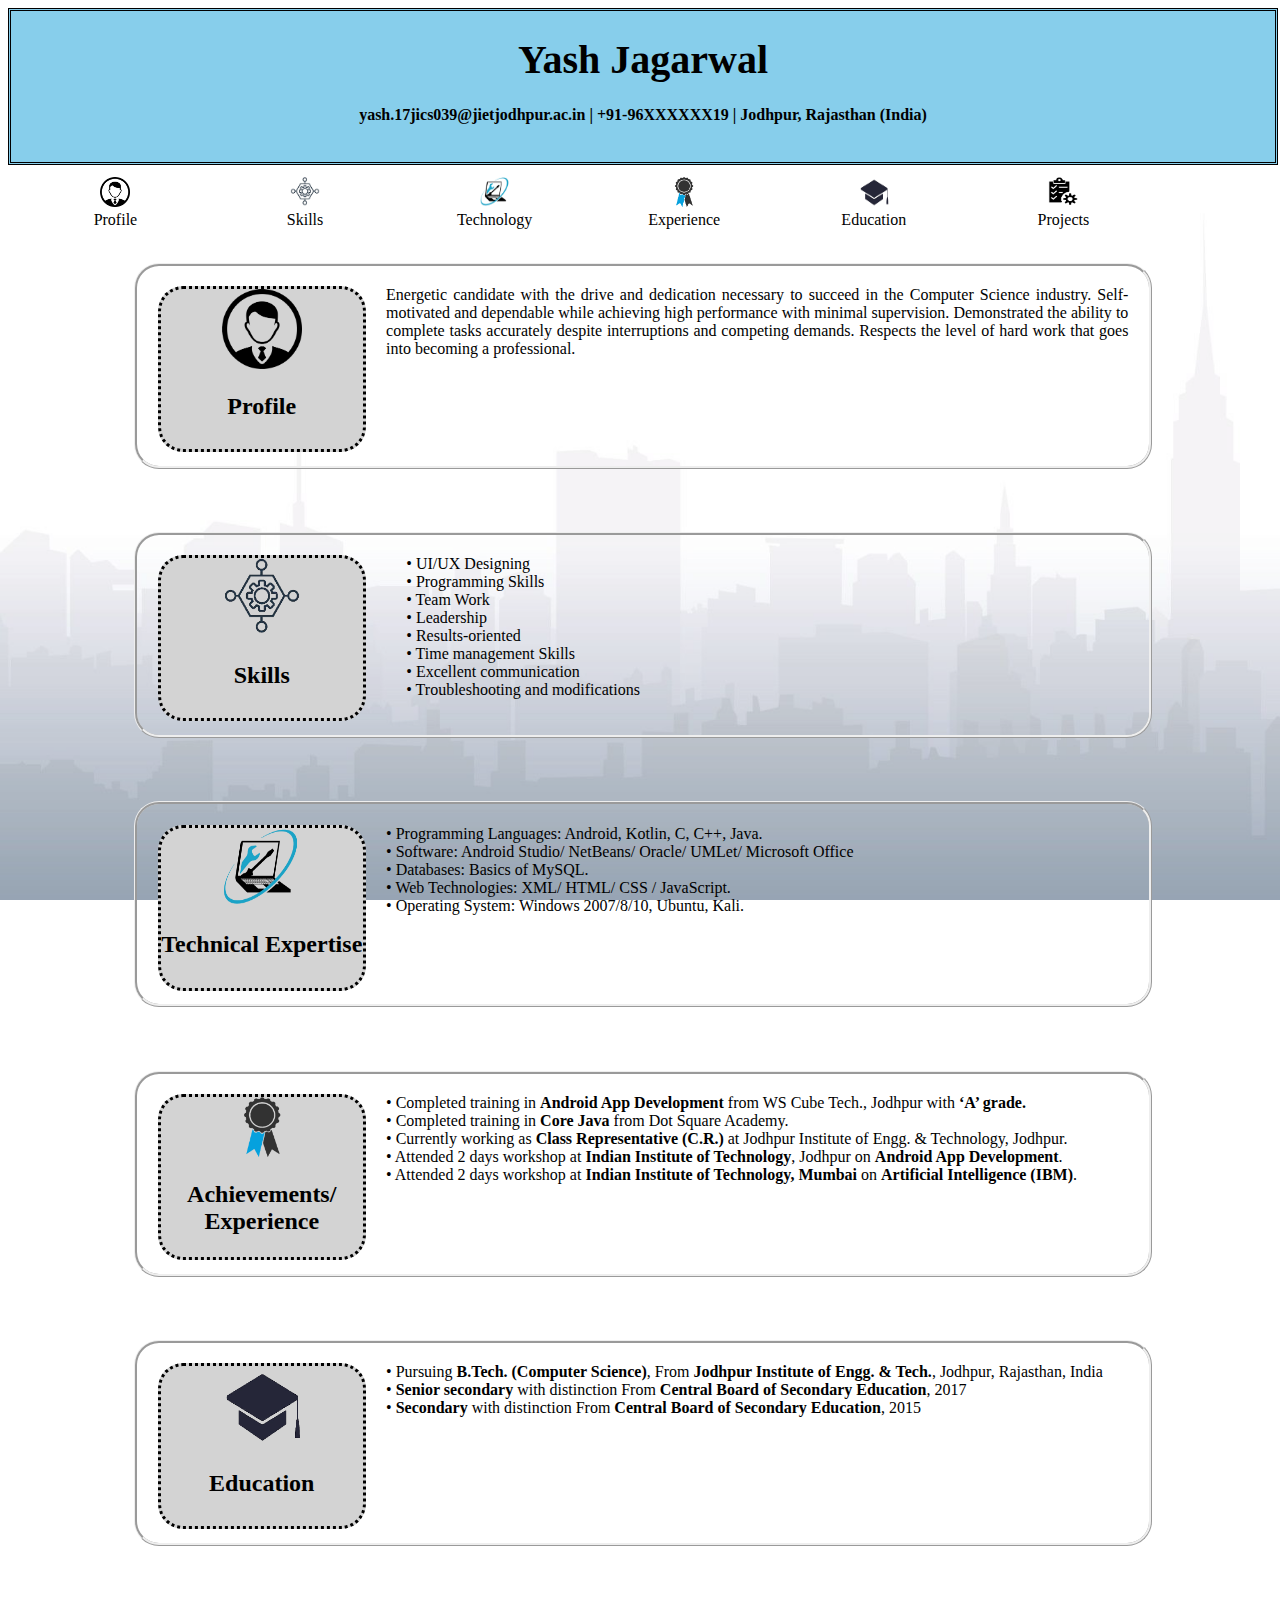
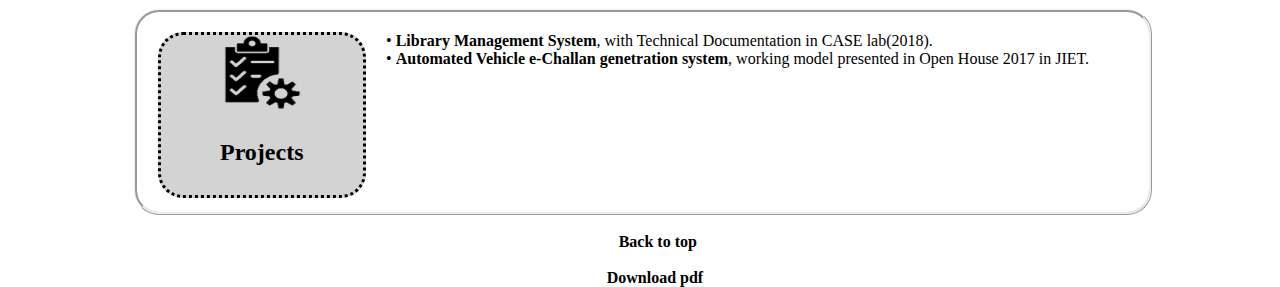
<file: index.html>
<!DOCTYPE html>
<html>
<head>
	<link rel="stylesheet" type="text/css" href="resume.css">
	<title>Resume</title>
	<style type="text/css">
		a{text-decoration:none; color: black;}
	</style>
</head>
<body>
	<div id="heading">
		<a href="https://www.linkedin.com/in/jagarwal-yash">Yash Jagarwal</a><br>
		<font size="3px"><a href="mailto:yash.17jics039@jietjodhpur.ac.in">yash.17jics039@jietjodhpur.ac.in</a>  |  <a href="tel:+919610253419">+91-96XXXXXX19</a>  |  
			<a href="https://urlzs.com/9t1zf">Jodhpur, Rajasthan (India)</a></font>
	</div>

	<div id="menu" style="text-align: center; width: 100%; height: 10px; padding: 1%;">
		<div style="float:left; width: 15%;"><a href="#summary">
			<img src="./profile.png" width="30" height="30"><br>Profile</a></div>
		<div style="float:left; width: 15%;"><a href="#skills">
			<img src="./skill.png" width="30" height="30"><br>Skills</a></div>
		<div style="float:left; width: 15%;"><a href="#technology">
			<img src="./technical.png" width="30" height="30"><br>Technology</a></div>
		<div style="float:left; width: 15%;"><a href="#experience">
			<img src="./achieve.png" width="30" height="30"><br>Experience</a></div>
		<div style="float:left; width: 15%;"><a href="#education">
			<img src="./education.png" width="30" height="30"><br>Education</a></div>
		<div style="float:left; width: 15%;"><a href="#projects">
			<img src="./project.png" width="30" height="30"><br>Projects</a></div>
	</div>

	<div id="summary">
		<div id="summary_head">
			<img src="./profile.png" width="80" height="80">
			<h2>
				Profile
			</h2>
		</div>
		<div id="summary_desc">
			Energetic candidate with the drive and dedication necessary to succeed in the Computer Science industry. Self-motivated and dependable while achieving high performance with minimal supervision. Demonstrated the ability to complete tasks accurately despite interruptions and competing demands. Respects the level of hard work that goes into becoming a professional.
		</div>
	</div>
	
	<div id="skills">
		<div id="skills_head">
			<img src="./skill.png" width="80" height="80">
			<h2>Skills</h2>
		</div>
		<div id="skills_desc">
			•	UI/UX Designing	<br>
			•	Programming Skills  <br>
			•	Team Work			<br>
			•	Leadership			<br>
			•	Results-oriented					<br>
			•	Time management Skills   			<br>
			•	Excellent communication				<br>
			•	Troubleshooting and modifications	<br>
		</div>
		<div id="skills_rating">

		</div>
	</div>
	
	<div id="technology">
		<div id="technology_head">
			<img src="./technical.png" width="80" height="80">
			<h2>Technical Expertise</h2>
		</div>
		<div id="technology_desc">
			•	Programming Languages: Android, Kotlin, C, C++, Java.<br>
			•	Software: Android Studio/ NetBeans/  Oracle/ UMLet/ Microsoft Office<br>
			•	Databases: Basics of MySQL.<br>
			•	Web Technologies: XML/ HTML/ CSS / JavaScript.<br>
			•	Operating System: Windows 2007/8/10, Ubuntu, Kali.<br>
		</div>
	</div>

	<div id="experience">
		<div id="experience_head">
			<img src="./achieve.png" width="60" height="60">
			<h2>Achievements/<br>Experience</h2>
		</div>
		<div id="experience_desc">
			•	Completed training in <b>Android App Development</b> from WS Cube Tech., Jodhpur with <b>‘A’ grade.</b><br>
			•	Completed training in <b>Core Java</b> from Dot Square Academy.<br>
			•	Currently working as <b>Class Representative (C.R.)</b> at Jodhpur Institute of Engg. & Technology, Jodhpur.<br>
			•	Attended 2 days workshop at <b>Indian Institute of Technology</b>, Jodhpur on <b>Android App Development</b>.<br>
			•	Attended 2 days workshop at <b>Indian Institute of Technology, Mumbai</b> on 
			<b>Artificial Intelligence (IBM)</b>.<br>
		</div>
	</div>

	
	<div id="education">
		<div id="education_head">
			<img src="./education.png" width="80" height="80">
			<h2>Education</h2>
		</div>
		<div id="education_desc">
			•	Pursuing <b>B.Tech. (Computer Science)</b>, From <b>Jodhpur Institute of Engg. & Tech.</b>, Jodhpur, Rajasthan, India<br>
			•	<b>Senior secondary</b> with distinction From <b>Central Board of Secondary Education</b>, 2017<br>
			•	<b>Secondary</b> with distinction From <b>Central Board of Secondary Education</b>, 2015<br>
		</div>
	</div>


	<div id="projects">
		<div id="projects_head">
			<img src="./project.png" width="80" height="80">
			<h2>Projects</h2>
		</div>
		<div id="projects_desc">
			•	<b>Library Management  System</b>, with Technical Documentation in CASE lab(2018).<br>
			•	<b>Automated Vehicle e-Challan genetration system</b>, working model presented in Open House  2017 in JIET.<br>
		</div>
	</div>
	<a href="#heading" style="float:right; margin-right: 45.5%;"><br><b>Back to top</b></a>
	<a href="./resume.pdf" style="float:right; margin-right: 45%;" download><br><b>Download pdf</b></a>

</body>
</html>
</file>
<file: resume.css>
body{
	font-family: cursive; 
	background-image:url("./background_image.png");
	background-size: cover;
	background-attachment: fixed;  
	background-repeat: no-repeat;
}

#heading{background-color: skyblue; height: 100px; width: 100%;
	  text-align: center; padding-top:2%;
      border:double; font-size:40px;margin-left:0%; margin-right:0%;
      font-weight: 600; padding-bottom: 2%; 
       }

#summary{ width: 80%; height: 200px; margin-left: 10%; margin-right: 10%; margin-top: 5%; border:ridge ; border-radius: 25px; }
#summary_head{text-align: center; background-color: #d3d3d3; float: left; margin: 2%; height:80%; width: 20%;border:dotted;  border-radius: 25px;}
#summary_desc{margin: 2%; text-align: justify;}

#skills{ width: 80%; height: 200px; margin-left: 10%; margin-right: 10%; margin-top: 5%; border: ridge;border-radius: 25px;}
#skills_head{text-align: center; background-color: #d3d3d3; float: left; margin: 2%; height: 80%; width: 20%; border:dotted;border-radius: 25px;}
#skills_desc{float: left;  margin: 2%;width: 40%;}
#skills_rating{}


#experience{ width: 80%; height: 200px; margin-left: 10%; margin-right: 10%; margin-top: 5%; border: ridge;border-radius: 25px;}
#experience_head{text-align: center; background-color: #d3d3d3; float: left; height: 80%; width: 20%; margin: 2%;border:dotted;border-radius: 25px;}
#experience_desc{ margin: 2%;}

#technology{ width: 80%; height: 200px; margin-left: 10%; margin-right: 10%; margin-top: 5%; border: ridge;border-radius: 25px;}
#technology_head{text-align: center; background-color: #d3d3d3; float: left; height: 80%; width: 20%; margin: 2%;border:dotted;border-radius: 25px;}
#technology_desc{ margin: 2%;}


#education{width: 80%; height: 200px; margin-left: 10%; margin-right: 10%; margin-top: 5%; border:ridge;border-radius: 25px;}
#education_head{text-align: center; background-color: #d3d3d3; float: left; height: 80%; width: 20%; margin: 2%;border:dotted;border-radius: 25px;}
#education_desc{ margin: 2%;}

#projects{width: 80%; height: 200px; margin-left: 10%; margin-right: 10%; margin-top: 5%; border:ridge;border-radius: 25px;}
#projects_head{text-align: center; background-color: #d3d3d3; float: left; height: 80%; width: 20%; margin: 2%;border:dotted;border-radius: 25px;}
#projects_desc{ margin: 2%;}
</file>
